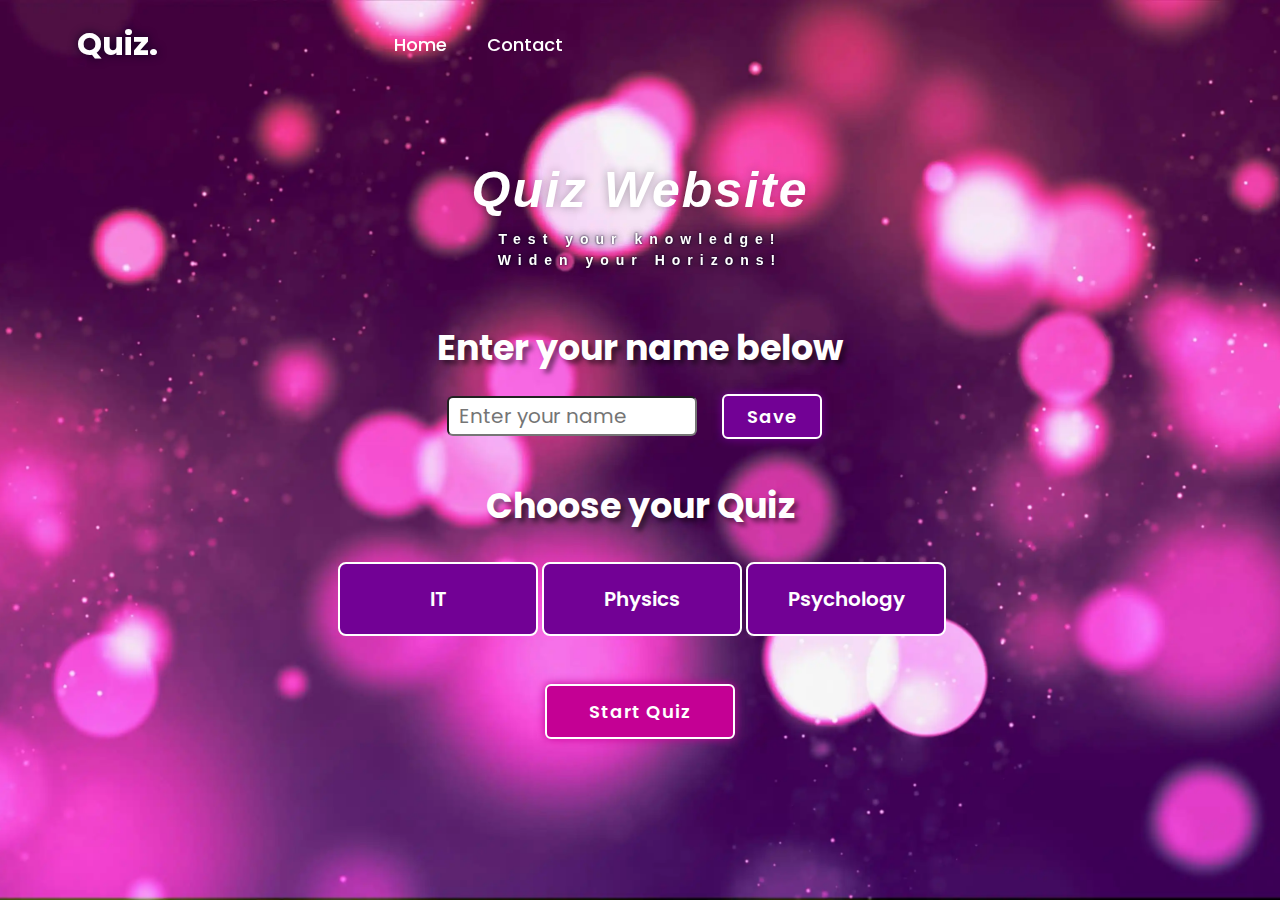
<file: index.html>
<!DOCTYPE html>
<html lang="en">

<head>
    <meta charset="UTF-8">
    <meta name="viewport" content="width=device-width, initial-scale=1.0">
    <title>Quiz Website</title>

    <link rel="stylesheet" href="style.css">
    <!-- <link rel="stylesheet" href="highscores.css"> -->
    <link rel="stylesheet" href="https://cdnjs.cloudflare.com/ajax/libs/font-awesome/6.4.0/css/all.min.css">







</head>

<body>

    <main class="main">
        <header class="header">
            <a href="#" class="logo">Quiz.</a>
            <nav class="navbar">
                <a href="#" class="active">Home</a>

                <a href="./contact.html">Contact</a>

            </nav>
        </header>

        <div class="container">

            <section class="quiz-section">
                <div class="quiz-box">
                    <h1>Quiz</h1>
                    <div class="quiz-header">
                        <span class="quizTitle"></span>
                        <span class="header-score">Score: 0 / 5</span>

                    </div>
                    <h2 class="question-text">What does HTML stand for?</h2>

                    <div class="option-list">
                        <!-- <div class="option">
                            <span>A. Hyper Type Multi Language</span>

                        </div>
                        <div class="option">
                            <span>B. Hyper Text Multiple Language</span>

                        </div>
                        <div class="option">
                            <span>C. Hyper Text Markup Language</span>

                        </div>
                        <div class="option">
                            <span>D. Home Text Multi Language</span>

                        </div> -->
                    </div>

                    <div class="quiz-footer">
                        <span class="question-total">1 of 5 Questions</span>
                        <button class="next-btn">Next</button>

                    </div>

                </div>
                <div class="highScores">
                    <h2 class="best">Best of the Best
                        <br> <span class="center">
                            <i class="fa-solid fa-crown" style="color: #c40094;"></i> <i class="fa-solid fa-crown"
                                style="color: #c40094;"></i> <i class="fa-solid fa-crown"
                                style="color: #c40094;"></i></span>

                    </h2>
                    <ul id="highScoresList"></ul>
                    <button type="button" class="buttons result btn back">Back to Score</button>
                </div>
                <div class="result-box">

                    <h2>Quiz Result!</h2>
                    <div class="percentage-container">
                        <div class="circular-progress">
                            <span class="progress-value">0%</span>
                        </div>

                        <span class="score-text">Your Score 0 out of 5</span>
                    </div>
                    <div class="buttons">
                        <button class="btn" id="saveScoreBtn" type="submit" onclick="saveHighScore(event)">High
                            Scores</button>
                        <button class="tryAgain-btn">Try Again</button>
                        <button class="goHome-btn">Go To Home</button>



                    </div>
                </div>

            </section>








            <section class="home">
                <div class="home-content">
                    <h1>Quiz Website</h1>
                    <p>Test your knowledge! <br>
                        Widen your Horizons!</p>

                    <form class="saveYourName">

                        <h2 class="enterYourName">Enter your name below</h2>

                        <input type="text" name="name" id="username" placeholder="Enter your name">
                        <button class="btnSaveName" id="saveName" type="submit" onclick="saveName(event)">Save</button>
                    </form>
                    <!-- <h2 id="hiName"></h2> -->
                    <div class="yourQuiz">
                        <h2 class="choice_title">Choose your Quiz</h2>
                        <div class="quizChoice">

                            <button class="btnpickQuiz" id="IT" type="submit">IT</button>
                            <button class="btnpickQuiz" id="physics" type="submit">Physics</button>
                            <button class="btnpickQuiz" id="psychology" type="submit">Psychology</button>
                        </div>
                    </div>
                    <button class="start-btn" type="button">Start Quiz</button>

                </div>

            </section>
        </div>

    </main>

    <div class="popup-info">
        <h2>Quiz Guide</h2>
        <span class="info">1. Read questions carefully, then answer.</span>
        <span class="info">2. Understand key concepts before responding.</span>
        <span class="info">3. Double-check answers before submitting.</span>
        <span class="info">4. Stay calm and focus throughout.</span>
        <span class="info">5. Review mistakes to improve next.</span>

        <div class="btn-group">
            <button class="info-btn exit-btn">Exit Quiz</button>
            <a href="#" class="info-btn continue-btn">Continue</a>
        </div>
    </div>

    <script src="questions.js"></script>
    <script src="questionsPhysics.js"></script>
    <script src="questionsPsychology.js"></script>
    <script src="script.js"></script>

</body>

</html>
</file>
<file: style.css>
@import url('https://fonts.googleapis.com/css2?family=Open+Sans:ital,wght@0,300..800;1,300..800&family=Poppins:ital,wght@0,100;0,200;0,300;0,400;0,500;0,600;0,700;0,800;0,900;1,100;1,200;1,300;1,400;1,500;1,600;1,700;1,800;1,900&display=swap');




* {
    margin: 0;
    padding: 0;
    box-sizing: border-box;
    font-family: 'Poppins', sans-serif;
    font-size: 20px;
}

body {
    color: #fff;
    background: #09001d;
    /* scroll-behavior: none; */
    /* padding: 24px; */
}

a {
    text-decoration: none;
    color: inherit;
}

::-webkit-scrollbar {
    display: none !important;
    width: 0 !important;
    height: 0 !important;
}


.header {
    position: fixed;
    top: 0;
    left: 0;
    width: 100%;
    padding: 20px 10%;
    background: transparent;
    display: flex;
    justify-content: space-between;
    align-items: center;
    z-index: 100;
}

.logo {
    font-size: 32px;
    color: #fff;
    text-decoration: none;
    font-weight: 700;
    filter: drop-shadow(0 0 5px #09001d);
    outline: none;
}

.navbar a {
    font-size: 18px;
    color: #fff;
    font-weight: 500;
    text-decoration: none;
    margin-left: 35px;
    transition: .3s;
}

.navbar a:hover,
.navbar a:active {
    color: #c4009c;
}

.main {
    min-height: 100vh;
    background: url('./images/output_50.webp') no-repeat center center/cover;
    pointer-events: auto;
    transition: .3s ease;
}

.main.active {
    filter: blur(15px);
    pointer-events: none;
}

.container {
    display: flex;
    height: 100vh;
    width: 200%;
}

.home {
    /* height: 100vh; */
    position: relative;
    left: -50%;

    width: 100%;
    display: flex;
    justify-content: center;
    align-items: center;
    /* flex-direction: column; */
    width: 100%;
    height: 100%;

    /* overflow: hidden; */

}

.home-content {
    max-width: 600px;
    display: flex;
    align-items: center;
    flex-direction: column;

}

.home-content h1 {
    font-family: Impact, Haettenschweiler, 'Arial Narrow Bold', sans-serif;
    letter-spacing: 2px;
    font-style: italic;
    font-size: 78px;
    font-weight: 700;
    text-shadow: 0 0 10px rgba(0, 0, 0, .3);
    margin-bottom: .5em;
}

.home-content p {
    font-family: 'Gill Sans', 'Gill Sans MT', Calibri, 'Trebuchet MS', sans-serif;
    font-size: 24px;
    line-height: 1.5;
    letter-spacing: 7px;
    color: #fff;
    font-weight: 600;
    text-align: center;
    text-shadow: 0 0 10px rgba(0, 0, 0, .5);
    margin-bottom: 30px;
    filter: drop-shadow(0 0 1px #09001d);
}

h2 {
    font-size: 35px;
    text-shadow: 4px 4px 5px rgba(0, 0, 0, 0.5);
}

.choice_title {
    width: 100%;
    text-align: center;
}

.choice_title.violet_large {
    color: rgb(61, 3, 61);
    font-size: 35px;
    font-weight: 800;
    font-style: oblique;
    text-shadow: 3px 3px 3px #fff;
    transition: .3s ease;
}

.bigger {
    font-size: 1.5em;
    color: #fff;
    text-shadow: 4px 4px 5px rgba(0, 0, 0, 0.5);

}

.quizChoice {
    display: flex;
    flex-direction: row;
    justify-content: space-between;
    align-items: center;
    margin: 1.5em;


}

.quizChoice h2 {
    margin: 1.5em 0;
    box-shadow: 0px 0px 30px inset #fff;
    border-radius: 8px;
    padding: 5px;
}

.quizChoice .btnpickQuiz {
    color: #fff;
    font-size: 20px;
    font-weight: 600;
    padding: 1em 2em;
    /* min-width: 6em; */
    width: 10em;
    border: 2px solid #fff;
    ;
    background: #720195;
    border-radius: 8px;
    margin-left: 4px;
    transition: .3s ease;
    /* text-align: center; */
    cursor: pointer;

}

.quizChoice .btnpickQuiz:hover {

    box-shadow: 7px 7px 9px 9px inset #c41799;
}

.home-content .start-btn {
    width: 190px;
    height: 55px;
    background: #c40094;
    border: 2px solid #fff;
    outline: none;
    border-radius: 6px;
    box-shadow: 0 0 10px #c40094;
    font-size: 18px;
    color: #fff;
    letter-spacing: 1px;
    font-weight: 600;
    cursor: pointer;
    transition: .5s;
    margin-top: 2em;
}

.home-content .start-btn:hover {
    background: #09001d;
    box-shadow: none;
}

.home-content h2.enterYourName {
    text-align: center;
    transition: .5s ease;
}

.violet_large {
    color: rgb(61, 3, 61);
    font-size: 30px;
    font-weight: 800;
    font-style: oblique;
    text-shadow: 3px 3px 3px #fff;
    transition: .3s ease;
}

.red_large {
    color: red;
    font-size: 28px;
    font-weight: 800;
    font-style: oblique;
    text-shadow: 3px 3px 3px #fff;
    transition: .3s ease;
}

.red {
    color: red;

}

.enterYourName.blue_large {
    color: blue;
    /* font-size: 28px;
    font-weight: 800;
    font-style: bold;
    text-shadow: 3px 3px 3px #fff;
    transition: .3s ease; */
}

.home-content #username {
    width: 250px;
    height: 40px;
    outline: none;
    border-radius: 6px;
    margin: 20px 10px 40px;
    padding: 10px;
}

.home-content .btnSaveName {
    width: 100px;
    height: 45px;
    background: #720195;
    border: 2px solid #fff;
    outline: none;
    border-radius: 6px;
    box-shadow: 0 0 10px #720195;
    font-size: 18px;
    color: #fff;
    letter-spacing: 1px;
    font-weight: 600;
    cursor: pointer;
    transition: .5s;
    margin: 20px 10px 40px;
}

.home-content .btnSaveName:hover {
    background: #340148;
    box-shadow: none;
}

.popup-info {
    position: absolute;
    top: 50%;
    left: 50%;
    transform: translate(-50%, -50%) scale(.9);
    width: 500px;
    background: #fff;
    border-radius: 6px;
    padding: 10px 25px;
    opacity: 0;
    pointer-events: none;
    transition: .3s ease;
}

.popup-info.active {
    opacity: 1;
    pointer-events: auto;
    transform: translate(-50%, -50%) scale(1);
}

.popup-info h2 {
    font-size: 50px;
    color: #c40094;
}

.popup-info .info {
    display: inline-block;
    font-size: 16px;
    color: #333;
    font-weight: 500;
    margin: 4px 0;
}

.popup-info .btn-group {
    display: flex;
    justify-content: space-between;
    align-items: center;
    border-top: 1px solid #999;
    margin-top: 10px;
    padding: 15px 0 7px;
}

.popup-info .btn-group .info-btn {
    display: inline-flex;
    justify-content: center;
    align-items: center;
    width: 130px;
    height: 45px;
    background: #c40094;
    border: 2px solid #c40094;
    outline: none;
    border-radius: 6px;
    text-decoration: none;
    font-size: 16px;
    color: #fff;
    font-weight: 600;
    cursor: pointer;
    box-shadow: 0 0 10px rgba(0, 0, 0, .1);
    transition: .5s;
}

.popup-info .btn-group .info-btn:nth-child(1) {
    background: transparent;
    color: #c40094;
}

.popup-info .btn-group .info-btn:nth-child(1):hover {
    background: #c40094;
    color: #fff;
}

.popup-info .btn-group .info-btn:nth-child(2):hover {
    background: #950170;
    border-color: #950170;
}

.quiz-section {
    position: relative;
    left: -50%;
    /* left: 0; */
    width: 100%;
    background: #09001d;
    display: flex;
    justify-content: center;
    align-items: center;
    z-index: 100;
    transition: .8s ease-in-out;


}

.quiz-section.active {
    left: 0;
    /* background: #09001d;
     z-index: 100;  */
}

.quiz-section .quiz-box {

    position: relative;
    width: 500px;
    background: transparent;
    border: 2px solid #c40094;
    border-radius: 6px;
    display: flex;
    flex-direction: column;
    padding: 20px 30px;
    opacity: 0;
    pointer-events: none;
    transform: scale(.9);
    transition: .3s ease;
    transition-delay: 0s;

}

.quiz-section .quiz-box.active {

    opacity: 1;
    pointer-events: auto;
    transform: scale(1);
    transition: 1s ease;
    transition-delay: .3s;

}

.quiz-box h1 {
    font-size: 32px;
    text-align: center;
    background: linear-gradient(45deg, transparent, #c40094, transparent);
    border-radius: 6px;
    ;
}

.quiz-box .quiz-header {
    display: flex;
    justify-content: space-between;
    align-items: center;
    padding: 20px 0;
    border-bottom: 2px solid #c40094;
    margin-bottom: 30px;
}

.quiz-header span {
    font-size: 18px;
    font-weight: 500;
}

.quiz-header .header-score {
    background: #c40094;
    border-radius: 3px;
    /* padding: 7px; */
}

.quiz-box .question-text {
    font-size: 24px;
    font-weight: 600;
}

.option-list .option {
    width: 100%;
    padding: 12px;
    background: transparent;
    border: 2px solid rgba(255, 255, 255, .2);
    border-radius: 4px;
    font-size: 17px;
    margin: 15px 0;
    cursor: pointer;
    transition: .3s;
}

.option-list .option:hover {
    background: rgba(255, 255, 255, .1);
    border-color: rgba(255, 255, 255, .1);
}

.option-list .option.correct {
    background: #09001d;
    color: #00a63d;
    border-color: #00a63d;
    display: flex;
    justify-content: space-between;
    align-items: center;

}

.option-list .option.correct::after {
    content: '';
    position: absolute;

    right: 10px;
}

.check {
    position: absolute;

    right: 10px;
}

.option-list .option.incorrect {
    background: #09001d;
    color: #a60045;
    border-color: #a60045;
    display: flex;
    justify-content: space-between;
    align-items: center;


}

.option-list .option.incorrect::after {
    content: '';
    position: absolute;

    right: 40px;
}

.option-list .option.disabled {
    pointer-events: none;
}

.quiz-box .quiz-footer {
    display: flex;
    justify-content: space-between;
    align-items: center;
    border-top: 2px solid #c40094;
    padding-top: 20px;
    margin-top: 25px;
}

.quiz-footer .question-total {
    font-size: 16px;
    font-weight: 600;
}

.quiz-footer .next-btn {
    width: 100px;
    height: 45px;
    background: rgba(255, 255, 255, .1);
    border: 2px solid rgba(255, 255, 255, .1);
    outline: none;
    border-radius: 6px;
    font-size: 16px;
    color: rgba(255, 255, 255, .3);
    font-weight: 600;
    cursor: pointer;
    pointer-events: none;
    transition: .5s;
}

.quiz-footer .next-btn.active {
    pointer-events: auto;
    background: #c40094;
    border-color: #c40094;
    color: #fff;
}

.quiz-footer .next-btn.active:hover {
    background: #950170;
    border-color: #950170;
}

.quiz-section .result-box {
    position: absolute;
    top: 50%;
    left: 50%;
    transform: translate(-50%, -50%) scale(.9);
    width: 500px;
    background: transparent;
    border: 2px solid #c40094;
    border-radius: 6px;
    padding: 20px;
    display: flex;
    flex-direction: column;
    align-items: center;
    opacity: 0;
    pointer-events: none;
    transition: .3s ease;
}

.quiz-section .result-box.active {
    opacity: 1;
    pointer-events: auto;
    transform: translate(-50%, -50%) scale(1);

}

.result-box h2 {
    font-size: 52px;
}

.result-box .percentage-container {
    width: 300px;

    display: flex;
    flex-direction: column;
    align-items: center;
    margin: 20px 0 40px;
}

.percentage-container .circular-progress {
    position: relative;
    width: 250px;
    height: 250px;
    background: conic-gradient(#c40094 3.6deg, rgba(255, 255, 255, .1) 0deg);
    border-radius: 50%;
    display: flex;
    justify-content: center;
    align-items: center;

}

.percentage-container .circular-progress::before {
    content: '';
    position: absolute;
    width: 210px;
    height: 210px;
    background: #09001d;
    border-radius: 50%;

}

.circular-progress .progress-value {
    position: relative;
    font-size: 45px;
    font-weight: 600;
}

.percentage-container .score-text {
    font-size: 26px;
    font-weight: 600;
    margin-top: 20px;
}

.percentage-container .center {
    text-align: center;
    font-size: 26px;
    font-weight: 600;
    margin-top: 20px;
}

.result-box .buttons {
    display: flex;
}

.buttons button {
    width: 130px;
    height: 47px;
    background: #c40094;
    border: 2px solid #c40094;
    outline: none;
    border-radius: 6px;
    font-size: 16px;
    color: #fff;
    font-weight: 600;
    margin: 0 20px 20px;
    cursor: pointer;
    transition: .5s;

}

.buttons button:nth-child(1):hover {
    background: transparent;
    color: #c40094;
}

.buttons button:nth-child(2) {
    background: transparent;
    color: #FF57D5;
}

.buttons button:nth-child(2):hover {
    background: #FF57D5;
    color: #fff;
}

#highScoresList {

    padding: 20px;
    list-style: none;


}

.highScores .best {
    margin-top: .7rem;
    font-size: 1rem;
    color: #c40094;

}

.highScores .center {
    text-align: center;
    display: block;

}

#highScoresList li {

    box-shadow: 0 0 25px #c40094;
    border-radius: 8px;
    margin-bottom: 10px;
    font-size: 24px;
    padding: 10px;

}

.highScores {
    position: absolute;
    width: 100%;
    height: 100%;
    top: -100%;
    background: #340148;
    font-size: 10px;
    /* width: 200%;
    height: 100%;
    left: 200%; */
    display: flex;
    flex-direction: column;
    justify-content: space-evenly;
    align-items: center;
    border-radius: 10px;
}

.back:hover {
    background: #950170;
    box-shadow: 0 0 15px #950170;
}

.highScores.active {
    /* top: 3%; */
    top: 0;
    color: #fff;
    z-index: 1000;
}

.result {
    width: 250px;
    height: 80px;
    background: #c40094;
    border: 2px solid #c40094;
    outline: none;
    border-radius: 6px;
    font-size: 16px;
    color: #fff;
    font-weight: 600;
    margin: 0 20px 20px;
    cursor: pointer;
    transition: .5s;
    align-self: center;

}

a.contact:hover {
    color: #3a5a9f;
}

.contact-form-container {
    max-width: 600px;
    margin: 4rem auto 2rem;
    padding: 2rem;
    border-radius: 12px;
    background: #ffffff;
    box-shadow: 0 10px 30px rgba(0, 0, 0, 0.1);
    position: relative;
    z-index: 100;
}

#transparent {

    color: #3a5a9f;
    text-align: center;
    padding: 10px 20px;
}

.cover {
    position: absolute;
    top: 0;
    left: 0;
    width: 100%;
    height: 100%;
    background: rgba(255, 255, 255, 1);
    border-radius: 8px;

    z-index: 3;

}

.contact-form-container h1 {
    text-align: center;
    color: #3a5a9f;
    margin: .5rem 3rem 2rem;
}

.contact-form {
    display: flex;
    flex-direction: column;
    gap: 1.5rem;
    margin-top: 1.5rem;

}


.form-group {
    position: relative;
}

.form-input {
    width: 100%;
    padding: 1rem;
    font-size: 1em;
    border: 2px solid #e0e0e0;
    border-radius: 8px;
    background: transparent;
    transition: all 0.3s ease;

}

.form-input:focus {
    outline: none;
    border-color: #4a6baf;
    box-shadow: 0 0 0 3px rgba(74, 107, 175, 0.2)
}



.form-input:focus+.form-label,
.form-input:not(:placeholder-shown)+.form-label {
    transform: translateY(-120%) scale(0.9);
    background: #ffffff;
    padding: 0 0.5rem;
    color: #4a6baf
}

.form-label {
    position: absolute;
    left: 1rem;
    top: 1rem;
    color: #4a6baf;
    pointer-events: none;
    transition: all 0.3s ease;
    transform-origin: left center;
}

.textarea {
    min-height: 150px;
    resize: vertical;
}

.submit-btn {
    display: inline-flex;
    align-items: center;
    justify-content: center;
    gap: 0.5rem;
    padding: 1rem 2rem;
    background: #4a6baf;
    color: white;
    border: none;
    border-radius: 8px;
    font-size: 1rem;
    font-weight: 600;
    cursor: pointer;
    transition: all 0.3s ease;

}

.submit-btn:hover {
    background: #3a5a9f;
    transform: translateY(-2px);
    box-shadow: 0 5px 15px rgba(74, 107, 175, 0.3);
}

.submit-btn:active {
    transform: translateY(0);
}

.submit-btn:hover .fa-paper-plane {
    transform: translateX(5px);
}

.error404-container {
    position: absolute;
    top: 50%;
    left: 50%;
    transform: translate(-50%, -50%);
    text-align: center;
    display: flex;
    flex-direction: column;
    align-items: center;
    justify-content: center;
}

.error404-container h1 {
    font-size: 100px;
    color: #fff;
    margin-right: 20px;
}

.error404-container a {
    font-size: 24px;
    color: #c40094;
    text-decoration: none;
    margin-top: 20px;
    padding: 10px 20px;
    border: 2px solid #c40094;
    border-radius: 6px;
    transition: .3s ease;
}

.error404-container a:hover {
    background: #c40094;
    color: #fff;
    box-shadow: 0 0 10px #c40094;
}

@media screen and (max-width: 1280px) {
    .header {
        width: 50%;
        padding: 20px 6%;
    }

    .home-content h1 {
        font-size: 50px;

        margin-bottom: 10px;
    }

    .home-content p {
        font-size: 14px;
        line-height: 1.5;
        margin-bottom: 0;
    }

    .home-content .start-btn {
        margin-top: 1em;
    }

    /* .home-content h2.enterYourName {
        font-size: 24px;
    } */

    .home-content p {
        font-size: 14px;
        line-height: 1.5;
        margin-bottom: 50px;
    }

    .quiz-section .quiz-box {

        width: 750px;
    }

    .contact-form {

        gap: 1.3rem;
    }

    .contact-form-container {
        max-width: 800px;
        margin: 6rem auto 2rem;
    }


}

@media screen and (max-width: 1024px) {
    body {
        font-size: 14px;
    }

    .header {
        width: 50%;
        padding: 20px 3%;
    }

    .quiz-section .quiz-box {
        width: 700px;
        padding: 5px 30px;
        /* gap: 2em; */
    }

    .quiz-header span {
        font-size: .7em;
    }

    .quiz-box .quiz-header {

        padding: 10px 0;

        margin-bottom: 8px;
    }

    .quiz-box h1 {
        /* font-size: 18px; */
        font-size: 1em;
    }

    .quiz-box .question-text {
        /* font-size: 18px; */
        font-size: 1em;
    }

    .option-list {
        /* font-size: 12px; */
        font-size: 1em;
    }

    .option-list span {
        font-size: 1em;
    }

    .option-list .option {
        padding: 10px;
        font-size: 1em;
    }

    .quiz-box .quiz-footer {
        padding: 10px;
        margin-top: 3px;
    }

    .quiz-footer .question-total {
        font-size: 14px;
    }

    .quiz-footer .next-btn {
        /* width: 80px;
        height: 35px;
        font-size: 14px; */


        width: 4em;
        height: 2em;
        font-size: 1em;
    }

    .result-box h2 {
        font-size: 30px;
    }

    .result-box .percentage-container {
        width: 200px;

    }

    .result-box .circular-progress {
        width: 150px;
        height: 150px;

    }

    .result-box .circular-progress::before {
        width: 130px;
        height: 130px;

    }

    .result-box .progress-value {
        font-size: 1em;
    }

    .quiz-box .quiz-footer {
        padding-top: 10px;
        margin-top: 3px;
    }

    .highScores h2 {
        font-size: 17px;
    }

    .quiz-section .result-box {
        padding: 2px;

    }

    /* .contact-form {

        gap: 0.5rem;
    } */

    .contact-form-container {
        max-width: 704px;
        margin: 4rem auto 2rem;
        font-size: 14px;
        padding: .5rem;
    }

    .contact-form-container .contact-form {
        font-size: 14px;
    }

    .contact-form-container h1 {
        font-size: 17px;
        margin: .5rem 3rem 1em;
    }

    .contact-form .form-group {
        font-size: 14px;
    }

    .submit-btn {
        padding: .5rem 2rem;
    }

}

@media screen and (max-width: 1024px) and (orientation: portrait) {
    .quiz-box h1 {
        font-size: 40px;
        margin: 32px;
    }

    .option-list {
        padding: 15px;
        /* font-size: 2em; */
    }

    .quiz-box .quiz-header {
        padding: 10px 8px;
    }

    .quiz-header span {
        font-size: 17px;
        /* padding: 10px; */
    }

    div.quiz-box div.option-list div.option span {
        font-size: 20px;
    }

    div.quiz-box h2.question-text {
        font-size: 18px;
        font-weight: 600;
        padding: 10px;
    }

    .quiz-box .quiz-footer {
        padding: 14px;

    }

    .quiz-section .result-box {
        padding: 100px 20px;
        gap: 50px;
    }
}

@media screen and (max-width: 1024px) and (min-height: 1366px) {
    .header {
        width: 100%;
        padding: 20px 6%;
    }

    .home {
        height: 78vh;
    }

    .home-content h1 {
        font-size: 83px;
        margin-bottom: 32px;
    }

    .home-content p {
        font-size: 27px;
    }

    .contact-form-container .contact-form {
        font-size: 14px;
    }

    .contact-form-container {
        max-width: 872px;
        margin: 5rem auto 2rem;
        padding: .5rem;
        font-size: 14px;

    }

    .contactFormheader {
        padding: 15px 6%;
    }

    .navbar a {
        font-size: 30px;
    }


}



@media screen and (max-width: 1000px) {
    .header {
        width: 50%;
    }
}

@media screen and (max-width: 992px) {
    /* .main {
        min-height: 100vh;
        background: url('./images/output_60.webp') no-repeat center center/cover;
        pointer-events: auto;
        transition: .3s ease;
    } */

    .header {
        width: 100%;
    }

    .home-content {
        margin-top: 10px;
    }

    .home-content h1 {
        font-size: 80px;
        margin-bottom: 50px;
    }

    .home-content p {
        font-size: 25px;
    }
}

@media screen and (max-width: 912px) {
    .header {
        width: 50%;
    }

    .contact-form-container {
        max-width: 770px;
        margin: 5rem auto 2rem;
    }
}

@media screen and (max-width: 854px) {
    .header {
        width: 100%;
    }


}

/* @media screen and (max-width: 992px) {
    .header {
        width: 50%;
        padding: 50px 7%;
    }

    .home-content {
        max-width: 100%;
        height: 70%;
    }

    .home-content h1 {
        font-size: 120px;

    }

    .home-content p {
        font-size: 30px;
        margin-bottom: 40px;
    }

    .saveYourName {
        padding: 50px;
    }

    .home-content h2.enterYourName {
        font-size: 45px;
    }

    /* .home-content h2 {
        font-size: 35px;
        margin-bottom: 45px;
    } */
/* .yourQuiz .choice_title {
        margin-bottom: 45px;
    }

    .home-content h2.enterYourName.violet_large,
    .choice_title.violet_large,
    .home-content h2.enterYourName.red_large {
        font-size: 53px;
    }

    .home-content #username {
        width: 380px;
        height: 70px;

        margin: 45px 25px 40px;
    }

    .home-content .btnSaveName {
        width: 160px;
        height: 71px;
        font-size: 26px;

    }

    .quizChoice {
        margin-bottom: 0;
    }

    .quizChoice .btnpickQuiz {
        font-size: 26px;
        margin-bottom: 0;
    }

    .home-content .start-btn {
        font-size: 50px;
        width: 500px;
        height: 200px;
        padding: 25px;

    } */
/* } */

@media screen and (max-width: 768px) {

    .main {
        min-height: 100vh;
        background: url('./images/output_40.webp') no-repeat center center/cover;
        pointer-events: auto;
        transition: .3s ease;
    }

    .header {
        width: 50%;
        padding: 20px 3%;
    }

    .home-content {
        max-width: 900px;
    }



    .home-content h1 {
        font-size: 100px;
        font-weight: 700;
        margin-bottom: 0;

    }

    .navbar a {
        font-size: 15px;
        margin-left: 5px;

    }



    .home-content h2 {
        font-size: 35px;
        margin-bottom: 0;
    }

    /* .home-content h2.enterYourName.violet_large,
    .choice_title.violet_large {
        font-size: 40px;
    } */

    .home-content .saveYourName #username {
        width: 376px;
        height: 44px;
        font-size: 25px;
    }

    .home-content .btnSaveName {
        width: 150px;
        height: 50px;

    }

    .btnpickQuiz {
        width: 5em;
    }

    .quiz-section {

        left: -55%;
    }

    .quiz-section .quiz-box {


        width: 600px;
    }

    .quiz-section .result-box {

        width: 546px;
    }

    .popup-info {

        width: 400px;
    }

    .home-content p {
        font-size: 30px;

        margin: 15px 20px 30px 20px;

    }

    .contact-form-container {
        padding: 1.5rem;
    }

    .contact-form-container {
        max-width: 700px;
        font-size: 35px;
        margin: 5rem auto 1.5rem;
    }
}

@media (max-width: 576px) {

    .main {
        min-height: 100vh;
        background: url('./images/output_35.webp') no-repeat center center/cover;
        pointer-events: auto;
        transition: .3s ease;
    }

    .header {

        padding: 15px 4%;
    }

    .logo {
        font-size: 20px;
    }

    .home-content {
        max-width: 300px;
    }

    .home-content h1 {
        font-size: 40px;
        font-weight: 600;
    }

    .home-content p {
        font-family: 'Franklin Gothic Medium', 'Arial Narrow', Arial, sans-serif;
        font-size: 23px;
        letter-spacing: normal;
    }

    /* 
    .home-content h2.enterYourName.violet_large,
    .choice_title.violet_large,
    .home-content h2.enterYourName.red_large {
        font-size: 25px;
    } */

    /* .home-content h2.enterYourName.red_large {
        color: red;
    } */

    /* .home-content .saveYourName .enterYourName {
        font-size: 22px;
    } */

    .home-content .saveYourName #username {
        width: 160px;
        font-size: 15px;
    }

    .yourQuiz .choice_title {
        font-size: 30px;
    }

    .quizChoice .btnpickQuiz {
        width: 7em;
        font-size: 15px;
        font-weight: 600;
        padding: 10px 7px;
    }

    .navbar a {
        font-size: 10px;
        margin-left: 3px;

    }

    .btnpickQuiz {
        width: 1em;
    }

    .quiz-section {

        left: -55%;
        padding: 10px;

    }

    .quiz-section .quiz-box {

        padding: 2px 5px;
        width: 330px;
    }

    .quiz-box h1 {
        margin: 12px;
    }

    .quiz-box .question-text {
        font-size: 14px;
        font-weight: 600;
    }

    /* .option-list .option {
        padding: 0px;
        font-size: 1em;
    } */

    /* .quiz-box .option-list .option span {

        font-size: 17px;
        padding: 5px;

    } */

    .quiz-section .result-box {

        width: 330px;
    }

    .popup-info {

        width: 330px;
        /* padding: 10px; */
    }

    .home-content p {

        margin: 15px 20px 30px 20px;

    }

    .home-content h2 {
        font-size: 25px;
    }

    .quizChoice {
        margin: 1.5em 0;
    }

    .quizChoice h2.bigger {
        font-size: 17px;
    }

    .home-content #username {
        width: 200px;
        height: 40px;

    }

    .home-content .btnSaveName {
        width: 80px;
        height: 40px;

    }

    .quiz-box h1 {
        font-size: 20px;
    }

    .quiz-section .result-box {
        padding: 5px 20px;
    }

    .result-box h2,
    .result-box p {
        text-align: center;
    }

    .buttons button {
        width: 84px;

        margin: 0 5px 20px;
    }

    .highScores {
        position: absolute;
        width: 100%;
        height: 100%;
    }

    #highScoresList li {

        margin-bottom: 3px;
        font-size: 6px;
        padding: 8px;
    }

    .result {
        width: 284px;
        height: 67px;
    }



    .contactFormheader {
        position: fixed;
        top: 0;
        left: 0;
        /* width: 100%;
    padding: 20px 10%; */
        background: transparent;
        display: flex;
        justify-content: space-between;
        align-items: center;
        z-index: 100;

        padding: 15px 6%;
        width: 100%;
    }

    .navbar a {
        font-size: 14px;
    }

    .contact-form-container h1 {
        font-size: 27px;
        margin: .5rem 1rem 1em;
    }

    .contact-form-container {
        padding: 0.5rem;
        max-width: 350px;
        margin: 3rem auto 0.5rem;
    }

}

@media (max-width: 345px) {
    .contact-form-container {

        max-width: 326px;
    }
}

.contactFormheader {
    position: fixed;
    top: 0;
    left: 0;
    /* width: 100%;
    padding: 20px 10%; */
    background: transparent;
    display: flex;
    justify-content: space-between;
    align-items: center;
    z-index: 100;

    padding: 15px 6%;
    width: 100%;
}

input[type="submit"] {
    display: block;
    padding: 6px 30px;
    font-size: 14px;
    background-color: #4460AA;
    color: #fff;
    border: none
}

#form {
    margin-top: 2rem;
}

/* .contact-body {
    font-size: 15px;
} */
</file>
